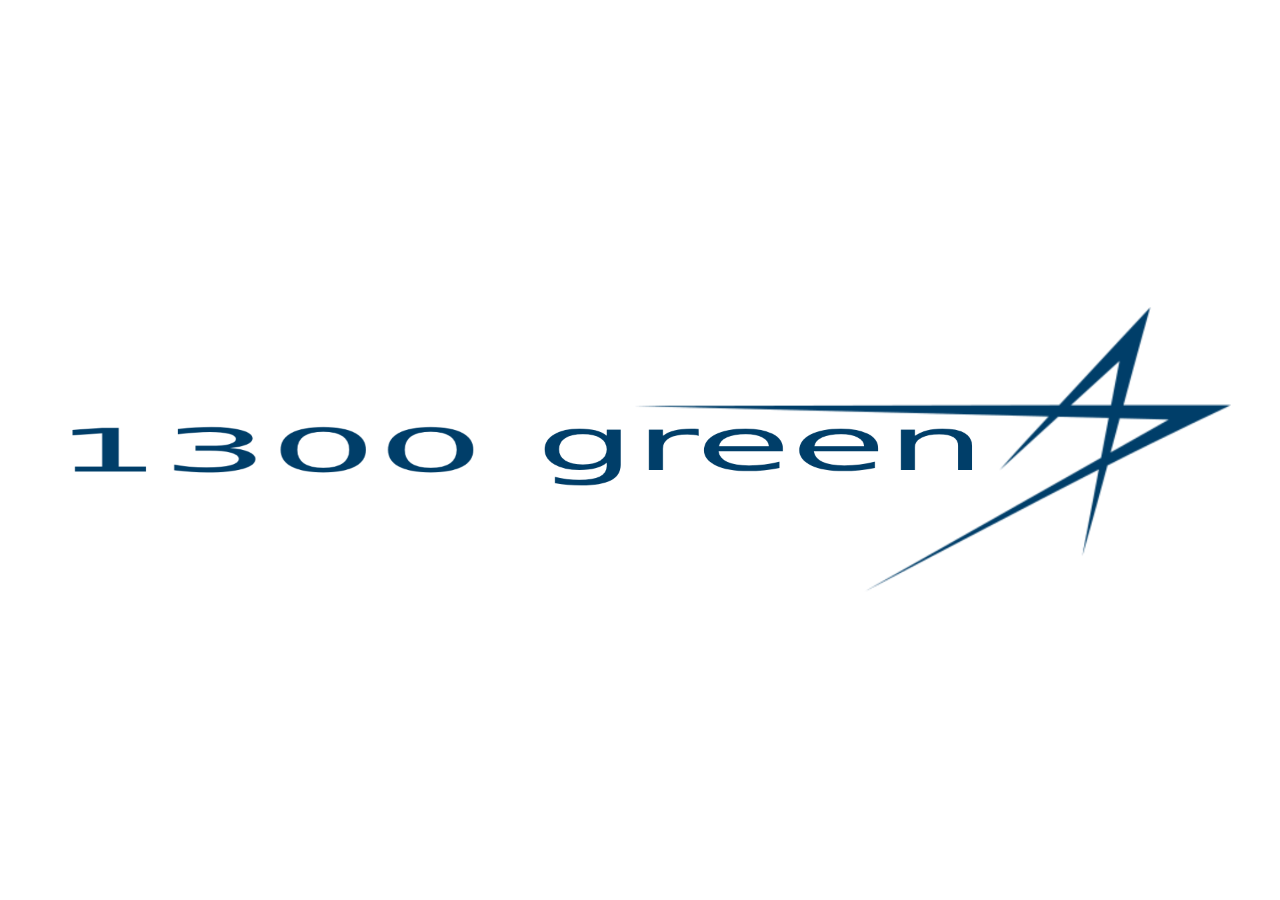
<file: index.html>
<!DOCTYPE html>
<html>
    <head>
        <link rel="stylesheet" href="1300.css">
        <link rel="icon" href="./assets/1300.png">
        <title>/1300green/</title>
    </head>
    <body>
        <a href="./shepherd/">
            <img src="./assets/lock.svg" alt="1300" class="full-width">
        </a>
    </body>

</html>
</file>
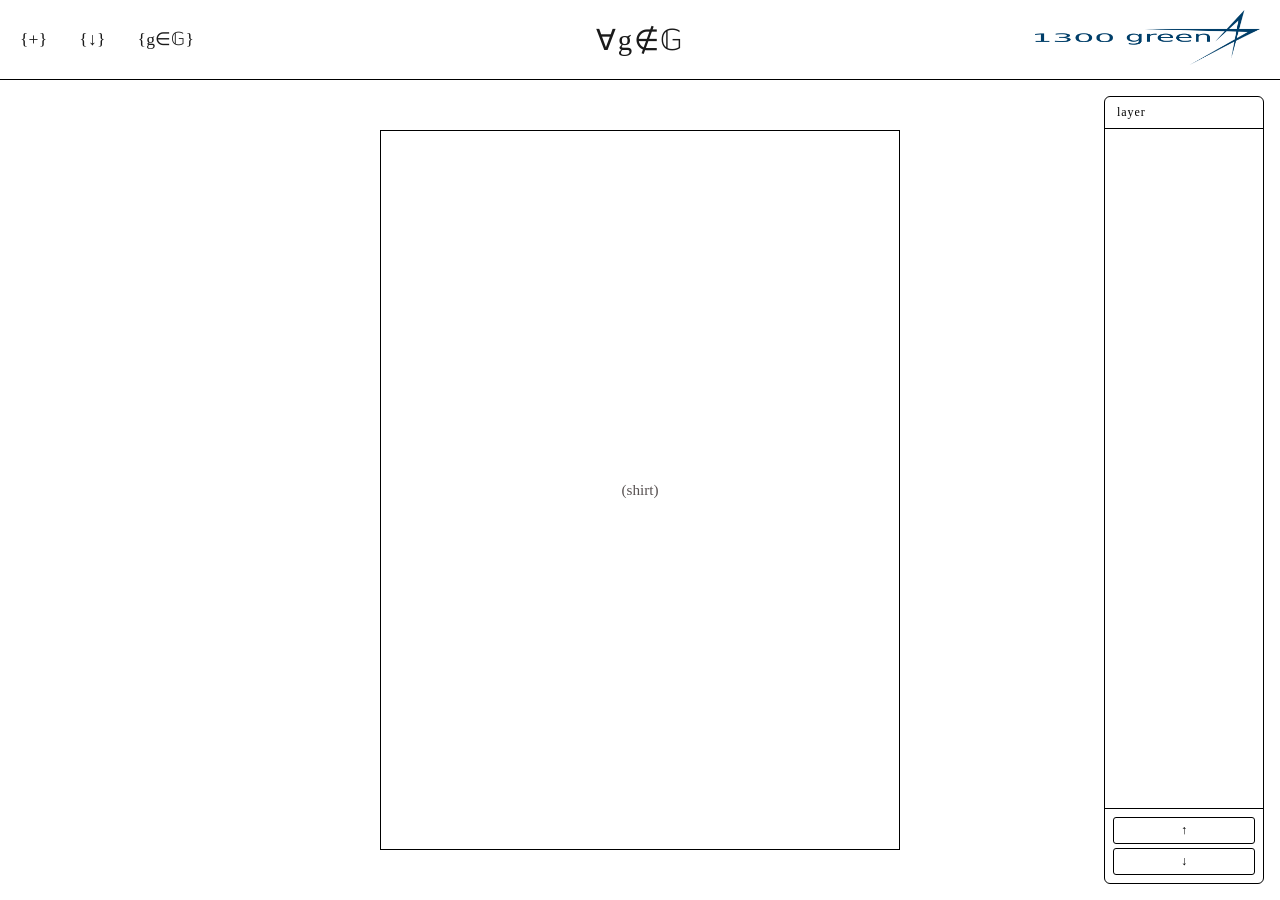
<file: c/index.html>
<!DOCTYPE html> 
<html>  
   

<head>
  <meta charset="utf-8">
  <meta name="viewport" content="width=device-width, initial-scale=1">
  <link rel="icon" href="../assets/1300.png">
  <title>/1300green/c/</title>
  <!-- <style></style> -->
  <link rel="stylesheet" href="style.css">
</head>
<body>

<nav>
  <div class="nav-left">
    <button id="btn-give" onclick="triggerGive()">{+}</button>
    <button id="btn-take" onclick="doTake()">{↓}</button>
    <button id="btn-resources" onclick="openResources()">{g∈𝔾}</button>
  </div>
  <button class="hamburger" id="hamburger" onclick="toggleMenu()">
    <span></span><span></span><span></span>
  </button>
  <span class="nav-hebrew">∀g∉𝔾</span>
 <div class="nav-logo">
  <a href="../">
    <img src="../assets/double.png" alt="1300" onerror="this.style.display='none'">
  </a>
</div>
</nav>

<div class="mobile-menu" id="mobile-menu">
  <button onclick="doGive(); toggleMenu()"><strong>{+}</strong> (give)</button>
  <button onclick="doTake(); toggleMenu()"><strong>{-}</strong> (take)</button>
  <button onclick="openResources(); toggleMenu()"><strong>{ }</strong> (resources)</button>
</div>

<input type="file" id="file-input" accept="image/*" multiple="">

<div id="workspace-wrap">
  <div id="canvas-area">
    <div class="canvas-placeholder" id="placeholder">
      </svg>
      <span>(shirt)</span>
    </div>
  </div>
  
  <button class="panel-toggle" onclick="togglePanel()" id="panel-toggle" title="Hide panel">◀</button>

  <div id="layer-panel">
    <h3>layer</h3>
    <div id="layer-list"></div>
    <div id="panel-actions">
      <button onclick="moveLayer(1)">↑</button>
      <button onclick="moveLayer(-1)">↓</button>
    </div>
  </div>
</div>

<div id="resources-modal" class="">
  <div class="modal-box">
    <h2>premade</h2>
    <div class="preset-list" id="preset-list"><div class="preset-item">1300.png</div><div class="preset-item">Choose.png</div></div>
    <button class="modal-close" onclick="closeResources()">exit</button>
  </div>
</div>

<script src="script.js"></script>

</body>
</html>
</file>
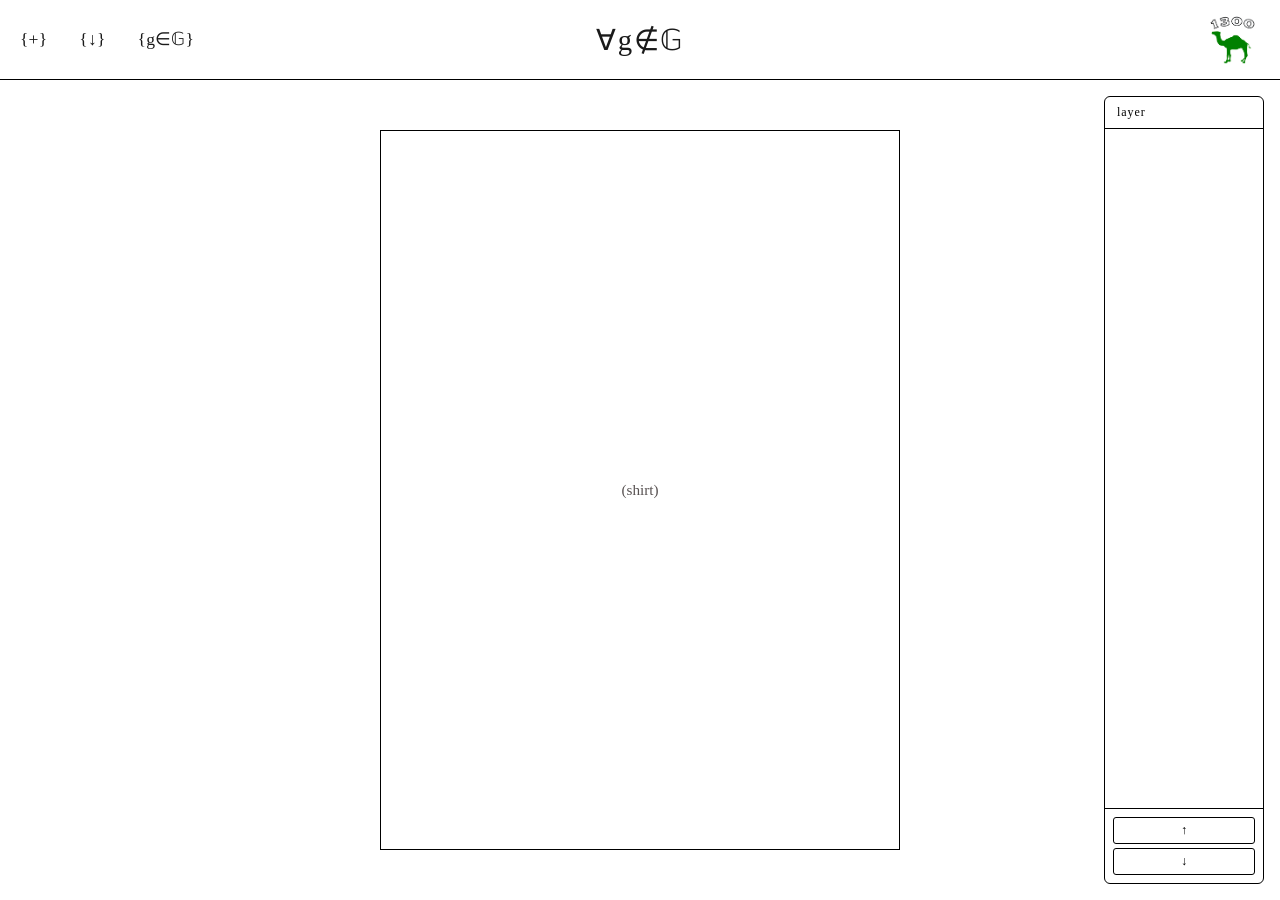
<file: cr/index.html>
<!DOCTYPE html> 
<html>  
   

<head>
  <meta charset="utf-8">
  <meta name="viewport" content="width=device-width, initial-scale=1">
  <link rel="icon" href="../assets/1300.png">
  <title>/1300green/cr/</title>
  <!-- <style></style> -->
  <link rel="stylesheet" href="style.css">
</head>
<body>

<nav>
  <div class="nav-left">
    <button id="btn-give" onclick="triggerGive()">{+}</button>
    <button id="btn-take" onclick="doTake()">{↓}</button>
    <button id="btn-resources" onclick="openResources()">{g∈𝔾}</button>
  </div>
  <button class="hamburger" id="hamburger" onclick="toggleMenu()">
    <span></span><span></span><span></span>
  </button>
  <span class="nav-hebrew">∀g∉𝔾</span>
 <div class="nav-logo">
  <a href="../">
    <img src="../textures/1300.png" alt="1300" onerror="this.style.display='none'">
  </a>
</div>
</nav>

<div class="mobile-menu" id="mobile-menu">
  <button onclick="doGive(); toggleMenu()"><strong>{+}</strong> (give)</button>
  <button onclick="doTake(); toggleMenu()"><strong>{-}</strong> (take)</button>
  <button onclick="openResources(); toggleMenu()"><strong>{ }</strong> (resources)</button>
</div>

<input type="file" id="file-input" accept="image/*" multiple="">

<div id="workspace-wrap">
  <div id="canvas-area">
    <div class="canvas-placeholder" id="placeholder">
      </svg>
      <span>(shirt)</span>
    </div>
  </div>
  
  <button class="panel-toggle" onclick="togglePanel()" id="panel-toggle" title="Hide panel">◀</button>

  <div id="layer-panel">
    <h3>layer</h3>
    <div id="layer-list"></div>
    <div id="panel-actions">
      <button onclick="moveLayer(1)">↑</button>
      <button onclick="moveLayer(-1)">↓</button>
    </div>
  </div>
</div>

<div id="resources-modal" class="">
  <div class="modal-box">
    <h2>premade</h2>
    <div class="preset-list" id="preset-list"><div class="preset-item">1300.png</div><div class="preset-item">Choose.png</div></div>
    <button class="modal-close" onclick="closeResources()">exit</button>
  </div>
</div>

<script src="script.js"></script>

</body>
</html>
</file>
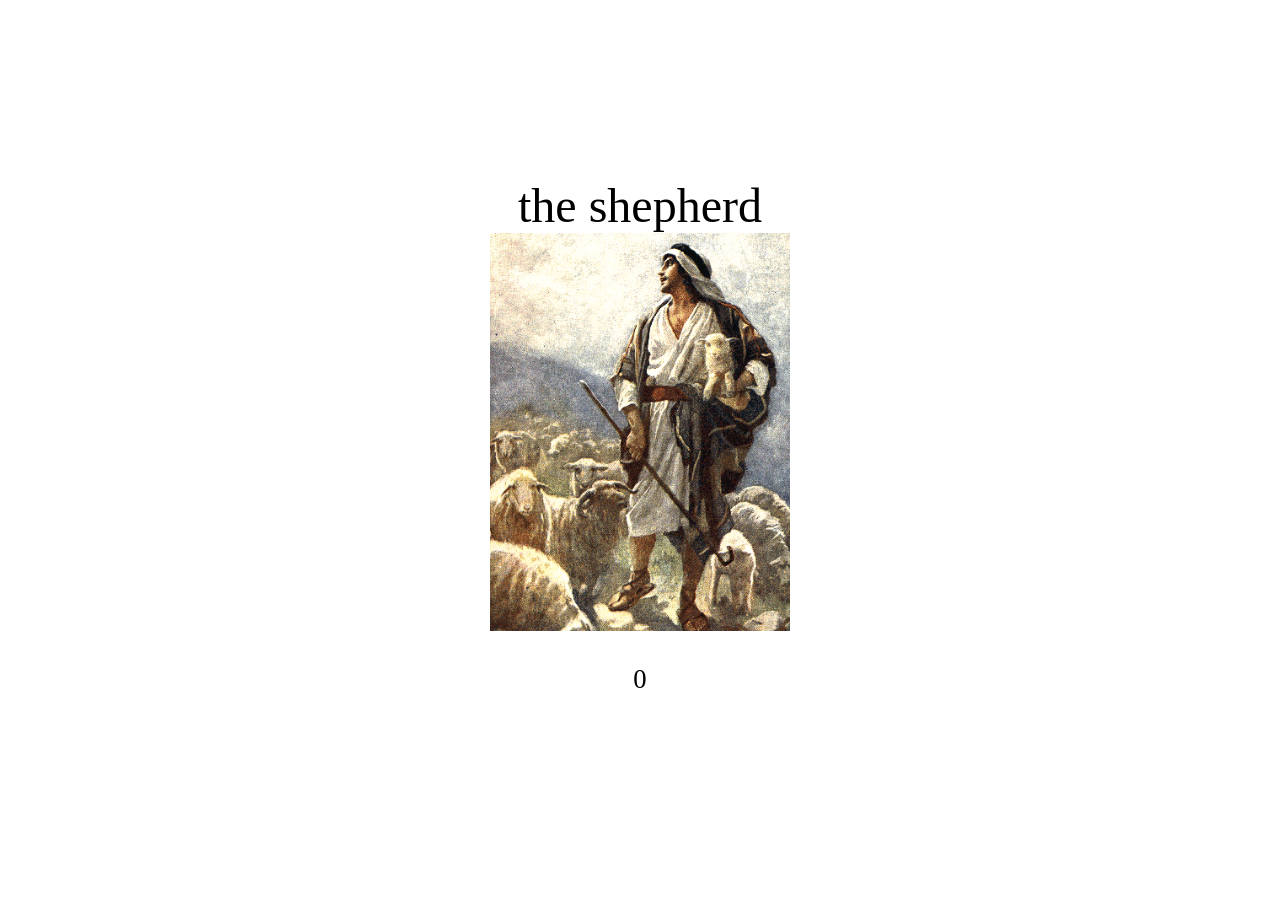
<file: shepherd/index.html>
<!DOCTYPE html>
<html>
    <head>
        <meta charset="utf-8">
        <meta name="viewport" content="width=device-width,initial-scale=1">
        <link rel="stylesheet" href="style.css">
 
        <link rel="icon" href="../assets/1300.png">
        <style> </style>
        <title>/1300green/shepherd/</title>
    </head>
    <body>
        <center>
            <h1>the shepherd</h1>

                <img src="../assets/shepherd.png" id="shepherd"
                    style="width:300px;height:auto;">
                <p id="clickCount">0</p>
            </center>

            <script src="script.js"></script>
        </body>
    </html>
</file>
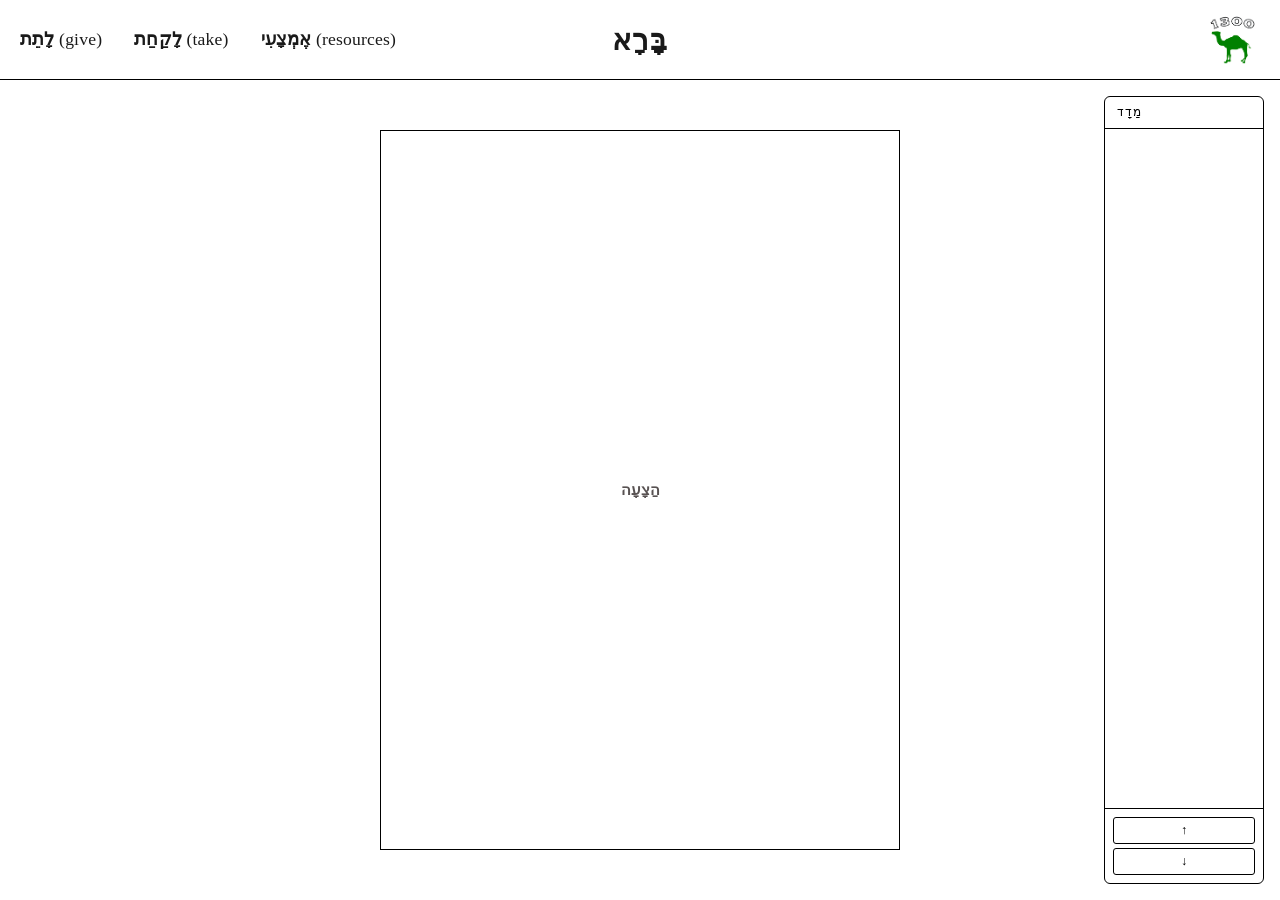
<file: בָּרָא/index.html>
<!DOCTYPE html> 
<html>  
   

<head>
  <meta charset="utf-8">
  <meta name="viewport" content="width=device-width, initial-scale=1">
  <link rel="icon" href="../textures/1300.png">
  <title>/1300green/בָּרָא/</title>
  <!-- <style></style> -->
  <link rel="stylesheet" href="style.css">
</head>
<body>

<nav>
  <div class="nav-left">
    <button id="btn-give" onclick="triggerGive()"><strong>לָתֵת</strong> (give)</button>
    <button id="btn-take" onclick="doTake()"><strong>לָקַחַת</strong> (take)</button>
    <button id="btn-resources" onclick="openResources()"><strong>אֶמְצָעִי</strong> (resources)</button>
  </div>
  <button class="hamburger" id="hamburger" onclick="toggleMenu()">
    <span></span><span></span><span></span>
  </button>
  <span class="nav-hebrew">בָּרָא</span>
 <div class="nav-logo">
  <a href="../">
    <img src="../textures/1300.png" alt="1300" onerror="this.style.display='none'">
  </a>
</div>
</nav>

<div class="mobile-menu" id="mobile-menu">
  <button onclick="doGive(); toggleMenu()"><strong>לָתֵת</strong> (give)</button>
  <button onclick="doTake(); toggleMenu()"><strong>לָקַחַת</strong> (take)</button>
  <button onclick="openResources(); toggleMenu()"><strong>אֶמְצָעִי</strong> (resources)</button>
</div>

<input type="file" id="file-input" accept="image/*" multiple="">

<div id="workspace-wrap">
  <div id="canvas-area">
    <div class="canvas-placeholder" id="placeholder">
      </svg>
      <span><strong>הַצָעָה</strong></span>
    </div>
  </div>
  
  <button class="panel-toggle" onclick="togglePanel()" id="panel-toggle" title="Hide panel">◀</button>

  <div id="layer-panel">
    <h3>מַדָד</h3>
    <div id="layer-list"></div>
    <div id="panel-actions">
      <button onclick="moveLayer(1)">↑</button>
      <button onclick="moveLayer(-1)">↓</button>
    </div>
  </div>
</div>

<div id="resources-modal" class="">
  <div class="modal-box">
    <h2>אֶמְצָעִי</h2>
    <div class="preset-list" id="preset-list"><div class="preset-item">1300.png</div><div class="preset-item">Choose.png</div></div>
    <button class="modal-close" onclick="closeResources()">exit</button>
  </div>
</div>

<script src="script.js"></script>

</body>
</html>
</file>
<file: 1300.css>
/*
latex.css
https://github.com/davidrzs/latexcss
MIT-License

shout out 
*/


@font-face {
	font-family: 'Latin Modern Roman';
	font-weight: normal;
	font-style: normal;
	src: url([data-uri]) format('woff2');
}

@font-face {
	font-family: 'Latin Modern Roman';
	font-weight: bold;
	font-style: normal;
	src: url([data-uri]) format('woff2');
}

@font-face {
	font-family: 'Latin Modern Roman';
	font-weight: normal;
	font-style: italic;
	src: url([data-uri]) format('woff2');
}

@font-face {
	font-family: 'Latin Modern Roman';
	font-weight: bold;
	font-style: italic;
	src: url([data-uri]) format('woff2');
}
body {
    overflow: hidden;
    margin: 0;
    padding: 0;
    height: 100vh;

    /* background-image: url('./textures/lifeinG.jpg'); */
    /* background-attachment: fixed; */
    /* background-size: contain; */

    font-family: serif; 
    font-size: 20pt;
    color: black;

    display: flex;
    flex-direction: column;
    justify-content: center;
    align-items: center;
    text-align: center; 
    /* width: 100vw; */
}

h1 {
    font-size: clamp(3rem, 10vw, 8rem);
    margin: 0;
    width: 100%;
}

.center-link {
    margin-top: 1rem;
    font-size: 1.5rem;
}

a {
    color: rgb(168, 25, 25);
    /* text-decoration: none; */
	background-color: rgba(255, 255, 255, 1);	
}
img.full-width {
  width: 100vw;       
  height: auto;       
  display: block;     
}
</file>
<file: c/style.css>
*,
*::before,
*::after {
    box-sizing: border-box;
    margin: 0;
    padding: 0;
}

@font-face {
    font-family: 'Latin Modern Roman';
    font-weight: normal;
    font-style: normal;
    src: url([data-uri]) format('woff2');
}

@font-face {
    font-family: 'Latin Modern Roman';
    font-weight: bold;
    font-style: normal;
    src: url([data-uri]) format('woff2');
}

@font-face {
    font-family: 'Latin Modern Roman';
    font-weight: normal;
    font-style: italic;
    src: url([data-uri]) format('woff2');
}

@font-face {
    font-family: 'Latin Modern Roman';
    font-weight: bold;
    font-style: italic;
    src: url([data-uri]) format('woff2');
}

:root {
    --bg: #f9f9f7;
    --nav-h: 56px;
    --green: rgb(0, 128, 0);
    --ink: #1a1a1a;
    --muted: rgba(17, 9, 9, 0.7);
    --border: black;
    --accent: black;
}

body {
    font-family: serif;
    background: white;
    color: var(--ink);
    height: 100vh;
    display: flex;
    flex-direction: column;
    overflow: hidden;
}

/* ── NAV ── */
nav {
    display: flex;
    align-items: center;
    height: calc(100vh / 8);
    border-bottom: 1px solid var(--border);
    padding: 0 20px;
    gap: 32px;
    background: white;
    position: relative;
    z-index: 10;
    flex-shrink: 0;
}

.nav-left {
    display: flex;
    align-items: center;
    gap: 32px;
}

nav button {
    background: none;
    border: none;
    cursor: pointer;
    font-family: inherit;
    font-size: 1.2rem;
    color: var(--ink);
    padding: 4px 0;
    position: relative;
    letter-spacing: 0.01em;
    transition: color 0.15s;
}

nav button:hover {
    color: var(--green);
}

nav button.active::after {
    content: '';
    position: absolute;
    bottom: -2px;
    left: 0;
    right: 0;
    height: 2px;
    background: var(--green);
}

.nav-hebrew {
    font-size: 1.8rem;
    letter-spacing: 0.05em;
    color: var(--ink);
    /* font-weight: bold        ; */
    position: absolute;
    left: 50%;
    transform: translateX(-50%);
}

.nav-logo {
    display: flex;
    align-items: center;
    gap: 8px;
    margin-left: auto;
    text-decoration: none;
}

.nav-logo img {
    height: 55px;
    width: auto;
}

nav {
    height: calc(100vh / 8);
    min-height: 56px;
    /* stops it collapsing too small */
    max-height: 80px;
    /* stops it growing too tall on big screens */
    padding: 0 20px;
}

nav button {
    font-size: clamp(0.85rem, 1.5vw, 1.1rem);
    /* scales with viewport */
    white-space: nowrap;
    /* prevents wrapping */
}

.nav-hebrew {
    font-size: clamp(1.2rem, 3vw, 1.8rem);
    /* scales gracefully */
}

/* Hamburger — hidden on desktop */
.hamburger {
    display: none;
    flex-direction: column;
    gap: 5px;
    cursor: pointer;
    background: none;
    border: none;
    padding: 4px;
}

.hamburger span {
    display: block;
    width: 22px;
    height: 2px;
    background: var(--ink);
    border-radius: 2px;
}

/* Mobile dropdown — hidden by default */
.mobile-menu {
    display: none;
    position: fixed;
    top: 0;
    left: 0;
    right: 0;
    background: white;
    border-bottom: 1px solid var(--border);
    padding: 72px 24px 24px;
    z-index: 9;
    flex-direction: column;
}

.mobile-menu.open {
    display: flex;
}

.mobile-menu button {
    font-size: 1.1rem;
    padding: 16px 0;
    border-bottom: 1px solid var(--border);
    text-align: left;
    width: 100%;
    background: none;
    border-left: none;
    border-right: none;
    border-top: none;
    cursor: pointer;
    font-family: inherit;
    color: var(--ink);
}
@media (max-width: 600px) {
    .nav-left { display: none; }
    .hamburger { display: flex; }
    #layer-panel { display: none; }
    .panel-toggle { display: none; }
}

/* ── WORKSPACE ── */
#workspace-wrap {
    flex: 1;
    display: flex;
    align-items: center;
    justify-content: center;
    overflow: hidden;
    position: relative;
    background: white;
}

#canvas-area {
    position: relative;
    width: 520px;
    height: 720px;
    background: white;
    border: 1px solid var(--border);
    overflow: hidden;
}

.canvas-placeholder {
    position: absolute;
    inset: 0;
    display: flex;
    flex-direction: column;
    align-items: center;
    justify-content: center;
    gap: 10px;
    color: var(--muted);
    font-size: 0.95rem;
    pointer-events: none;
    transition: opacity 0.2s;
}

.canvas-placeholder svg {
    opacity: 0.3;
}

/* ── LAYERS ── */
.layer {
    position: absolute;
    cursor: move;
    user-select: none;
    transform-origin: center center;
}

.layer img {
    display: block;
    pointer-events: none;
    filter: grayscale(100%) brightness(1.6) contrast(1.2);
}

/* inner wrapper carries selection outline */
.layer-inner {
    position: relative;
}

.layer.selected .layer-inner {
    outline: .8px dashed black;
}

/* stem line to rotation handle */
.layer.selected .layer-inner::before {
    content: '';
    position: absolute;
    top: -22px;
    left: 50%;
    width: 1px;
    height: 20px;
    background: black;
    transform: translateX(-50%);
}

/* ── HANDLES ── */
.handle {
    display: none;
    position: absolute;
    width: 4px;
    height: 4px;
    background: rgb(0, 0, 0);
    /* border: 2px solid var(--accent); */
    /* border-radius: 2px; */
    z-index: 9999;
}

.layer.selected .handle {
    display: block;
}

.handle-tl {
    top: -2px;
    left: -2px;
    cursor: nwse-resize;
}

.handle-tr {
    top: -2px;
    right: -2px;
    cursor: nesw-resize;
}

.handle-bl {
    bottom: -2px;
    left: -2px;
    cursor: nesw-resize;
}

.handle-br {
    bottom: -2px;
    right: -2px;
    cursor: nwse-resize;
}

.handle-rot {
    top: -34px;
    left: 50%;
    transform: translateX(-50%);
    cursor: grab;
    border-radius: 50%;
    background: black;
    display: none;
    align-items: center;
    justify-content: center;
    font-size: 11px;
    color: white;
    line-height: 1;
}

.layer.selected .handle-rot {
    display: flex;
}

/* ── LAYER PANEL ── */
#layer-panel {
    position: absolute;
    right: 16px;
    top: 16px;
    bottom: 16px;
    width: 160px;
    background: white;
    border: 1px solid black;
    border-radius: 6px;
    display: flex;
    flex-direction: column;
    overflow: hidden;
    font-size: 0.8rem;
    transition: width 0.2s ease;
}

#layer-panel h3 {
    padding: 8px 12px;
    font-size: 0.75rem;
    font-weight: normal;
    letter-spacing: 0.08em;
    color: black;
    border-bottom: 1px solid black;
    flex-shrink: 0;
}


#layer-panel.collapsed {
    width: 0;
    overflow: hidden;
    border: none;
    padding: 0;
}

.panel-toggle {
    display: none;
}

/* 
.panel-toggle {
  background: none;
  border: none;
  cursor: pointer;
  font-size: 1rem;
  color: var(--green);
  padding: 2px 4px;
  opacity: 0.5;
  transition: opacity 0.15s;
  line-height: 1;
}
.panel-toggle:hover { opacity: 1; } */

#layer-list {
    flex: 1;
    overflow-y: auto;
}

.layer-item {
    display: flex;
    align-items: center;
    justify-content: space-between;
    padding: 6px 10px;
    cursor: pointer;
    border-bottom: 1px solid black;
    gap: 6px;
    transition: background 0.1s;
}

.layer-item:hover {
    background: #f0f0ec;
}

.layer-item.active {
    background: #eef3ff;
}

.layer-item span {
    flex: 1;
    overflow: hidden;
    text-overflow: ellipsis;
    white-space: nowrap;
}

.layer-item button {
    background: none;
    border: none;
    cursor: pointer;
    color: var(--muted);
    font-size: 0.9rem;
    padding: 0 2px;
    line-height: 1;
}

.layer-item button:hover {
    color: #c0392b;
}

#panel-actions {
    padding: 8px;
    display: flex;
    flex-direction: column;
    gap: 4px;
    border-top: 1px solid black;
}

#panel-actions button {
    font-family: inherit;
    font-size: 0.78rem;
    padding: 5px 8px;
    background: white;
    border: 1px solid black;
    border-radius: 3px;
    cursor: pointer;
    text-align: center;
    transition: background 0.1s;
}

#panel-actions button:hover {
    background: #f0f0ec;
}

/* ── RESOURCES MODAL ── */
#resources-modal {
    display: none;
    position: fixed;
    inset: 0;
    background: rgba(0, 0, 0, 0.25);
    z-index: 100;
    align-items: center;
    justify-content: center;
}

#resources-modal.open {
    display: flex;
}

.modal-box {
    background: white;
    border: 1px solid black;
    border-radius: 8px;
    padding: 24px;
    width: 400px;
    max-height: 80vh;
    overflow-y: auto;
}

.modal-box h2 {
    font-size: 1rem;
    font-weight: normal;
    letter-spacing: 0.08em;
    /* text-transform: uppercase; */
    margin-bottom: 16px;
    color: black;
}

.preset-list {
    display: grid;
    grid-template-columns: 1fr 1fr;
    gap: 8px;
    margin-bottom: 16px;
}

.preset-item {
    border: 1px solid var(--border);
    border-radius: 4px;
    padding: 8px;
    cursor: pointer;
    text-align: center;
    font-size: 0.85rem;
    transition: background 0.1s, border-color 0.1s;
}

.preset-item:hover {
    background: #f0f0ec;
    border-color: var(--);
}

.modal-close {
    display: block;
    width: 100%;
    padding: 8px;
    font-family: inherit;
    font-size: 0.9rem;
    background: white;
    border: 1px solid var(--border);
    border-radius: 4px;
    cursor: pointer;
}

.modal-close:hover {
    background: #f0f0ec;
}

#file-input {
    display: none;
}
</file>
